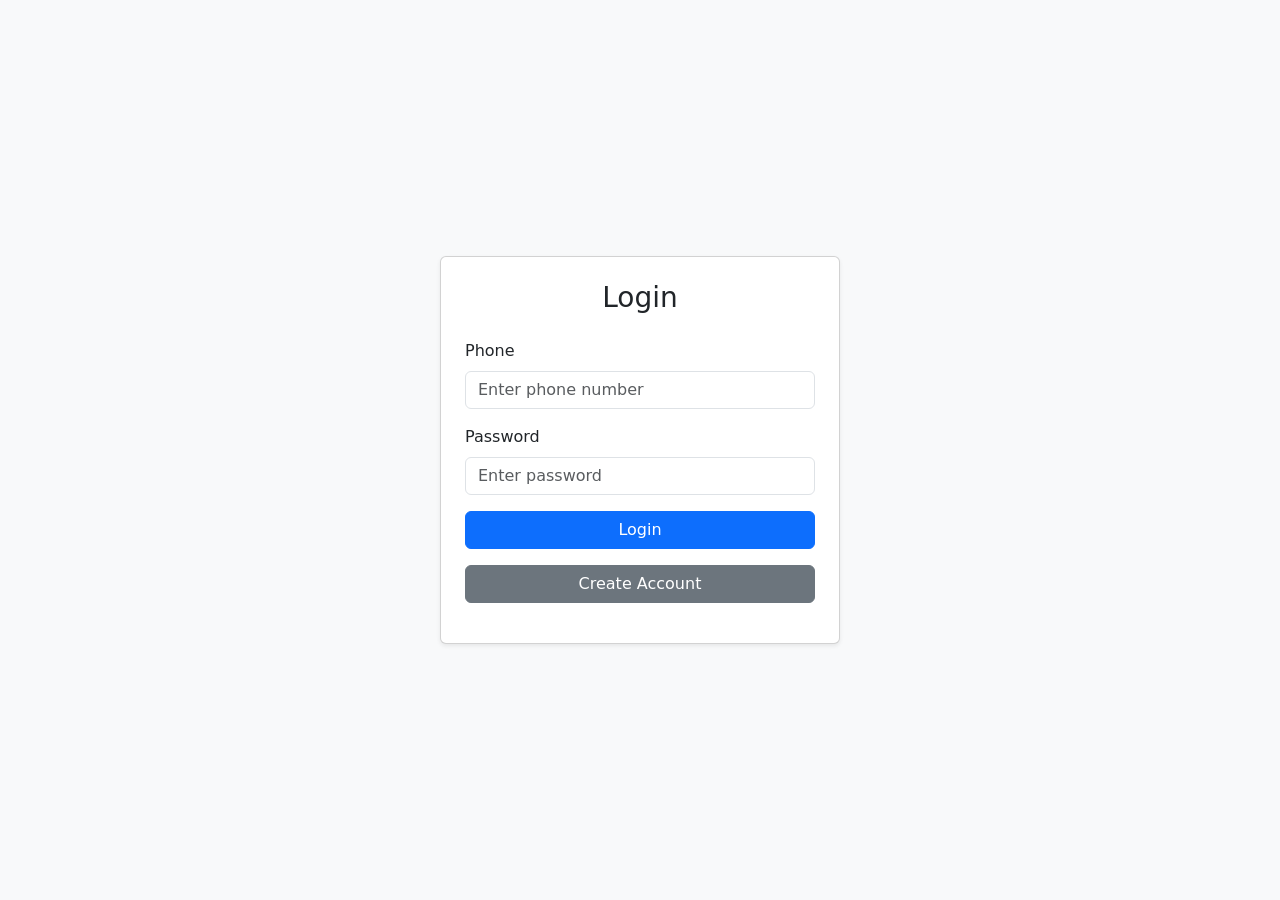
<file: login.html>
<!DOCTYPE html>
<html lang="en">
<head>
    <meta charset="UTF-8">
    <meta name="viewport" content="width=device-width, initial-scale=1.0">
    <title>Login Page</title>
    <!-- Bootstrap 5 CSS -->
    <link href="https://cdn.jsdelivr.net/npm/bootstrap@5.3.2/dist/css/bootstrap.min.css" rel="stylesheet">
</head>
<body class="bg-light">

<div class="container vh-100 d-flex justify-content-center align-items-center">
    <div class="card shadow-sm p-4" style="width: 100%; max-width: 400px;">
        <h3 class="card-title text-center mb-4">Login</h3>
        <form id="loginForm">
            <div class="mb-3">
                <label for="phone" class="form-label">Phone</label>
                <input type="text" class="form-control" id="phone" placeholder="Enter phone number" required>
                <div class="invalid-feedback">Please enter a valid phone number</div>
            </div>
            <div class="mb-3">
                <label for="password" class="form-label">Password</label>
                <input type="password" class="form-control" id="password" placeholder="Enter password" required>
                <div class="invalid-feedback">Password is required</div>
            </div>
            <button type="submit" class="btn btn-primary w-100">Login</button>
        </form>

        <!-- زر إنشاء حساب -->
        <button id="registerBtn" class="btn btn-secondary w-100 mt-3">Create Account</button>

        <div id="loginMessage" class="mt-3 text-center"></div>
    </div>
</div>

<!-- Bootstrap 5 JS & Popper -->
<script src="https://cdn.jsdelivr.net/npm/bootstrap@5.3.2/dist/js/bootstrap.bundle.min.js"></script>
<!-- Custom JS -->
<script src="js/login.js"></script>

<script>
    // تحويل المستخدم لصفحة تسجيل الحساب عند الضغط على زر Create Account
    document.getElementById('registerBtn').addEventListener('click', () => {
        window.location.href = 'register.html';
    });
</script>

</body>
</html>
</file>
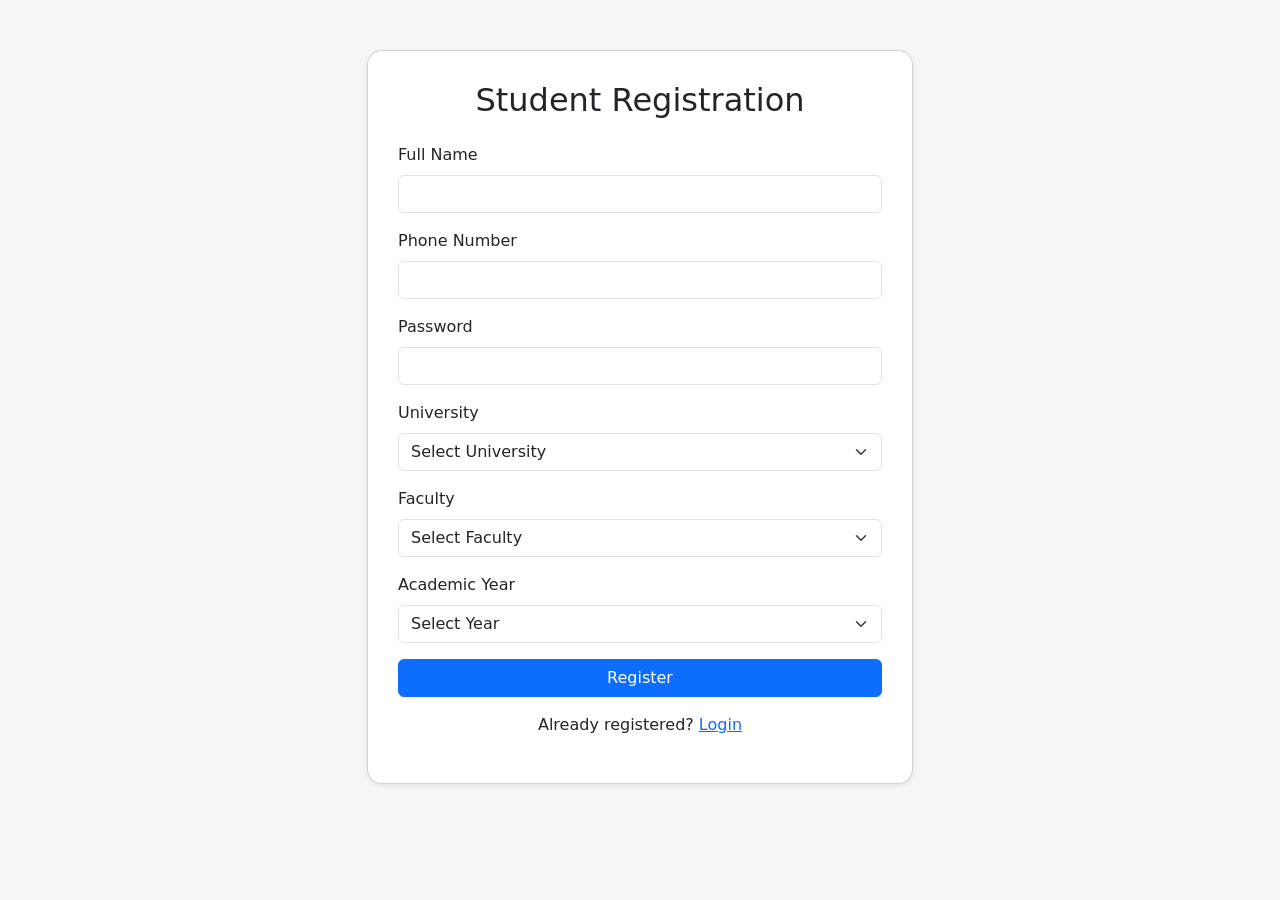
<file: register.html>
<!DOCTYPE html>
<html lang="en">
<head>
    <meta charset="UTF-8">
    <meta name="viewport" content="width=device-width, initial-scale=1.0">
    <title>Student Registration</title>
    <link href="https://cdn.jsdelivr.net/npm/bootstrap@5.3.2/dist/css/bootstrap.min.css" rel="stylesheet">
    <style>
        body {
            background-color: #f5f5f5;
        }
        .card {
            margin-top: 50px;
            padding: 30px;
            border-radius: 15px;
        }
        .error {
            color: red;
            font-size: 0.9em;
        }
    </style>
</head>
<body>
<div class="container">
    <div class="row justify-content-center">
        <div class="col-md-6">
            <div class="card shadow-sm">
                <h2 class="text-center mb-4">Student Registration</h2>
                <form id="registerForm" novalidate>
                    
                    <div class="mb-3">
                        <label for="name" class="form-label">Full Name</label>
                        <input type="text" class="form-control" id="name" required>
                        <div class="error" id="nameError"></div>
                    </div>

                    <div class="mb-3">
                        <label for="phone" class="form-label">Phone Number</label>
                        <input type="tel" class="form-control" id="phone" pattern="[0-9]{10,15}" required>
                        <div class="error" id="phoneError"></div>
                    </div>

                    <!-- ✅ Password Field Added -->
                    <div class="mb-3">
                        <label for="password" class="form-label">Password</label>
                        <input type="password" class="form-control" id="password" minlength="6" required>
                        <div class="error" id="passwordError"></div>
                    </div>

                    <div class="mb-3">
                        <label for="university" class="form-label">University</label>
                        <select class="form-select" id="university" required>
                            <option value="">Select University</option>
                        </select>
                        <div class="error" id="universityError"></div>
                    </div>

                    <div class="mb-3">
                        <label for="faculty" class="form-label">Faculty</label>
                        <select class="form-select" id="faculty" required>
                            <option value="">Select Faculty</option>
                        </select>
                        <div class="error" id="facultyError"></div>
                    </div>

                    <div class="mb-3">
                        <label for="year" class="form-label">Academic Year</label>
                        <select class="form-select" id="year" required>
                            <option value="">Select Year</option>
                        </select>
                        <div class="error" id="yearError"></div>
                    </div>

                    <button type="submit" class="btn btn-primary w-100">Register</button>
                    <p class="mt-3 text-center">Already registered? <a href="login.html">Login</a></p>

                </form>
            </div>
        </div>
    </div>
</div>

<script src="js/register.js"></script>

<script>
document.getElementById('registerForm').addEventListener('submit', function(e) {
    e.preventDefault();

    let isValid = true;

    const name = document.getElementById('name');
    const phone = document.getElementById('phone');
    const password = document.getElementById('password');
    const university = document.getElementById('university');
    const faculty = document.getElementById('faculty');
    const year = document.getElementById('year');

    // Clear old errors
    document.querySelectorAll('.error').forEach(el => el.textContent = '');

    if (!name.value.trim()) {
        document.getElementById('nameError').textContent = "Full name is required";
        isValid = false;
    }

    if (!phone.value.match(/^[0-9]{10,15}$/)) {
        document.getElementById('phoneError').textContent = "Enter valid phone number (10-15 digits)";
        isValid = false;
    }

    if (!password.value || password.value.length < 6) {
        document.getElementById('passwordError').textContent = "Password must be at least 6 characters";
        isValid = false;
    }

    if (!university.value) {
        document.getElementById('universityError').textContent = "Please select a university";
        isValid = false;
    }

    if (!faculty.value) {
        document.getElementById('facultyError').textContent = "Please select a faculty";
        isValid = false;
    }

    if (!year.value) {
        document.getElementById('yearError').textContent = "Please select academic year";
        isValid = false;
    }

    if (isValid) {
        this.submit(); // submit normally if valid
    }
});
</script>

</body>
</html>
</file>
